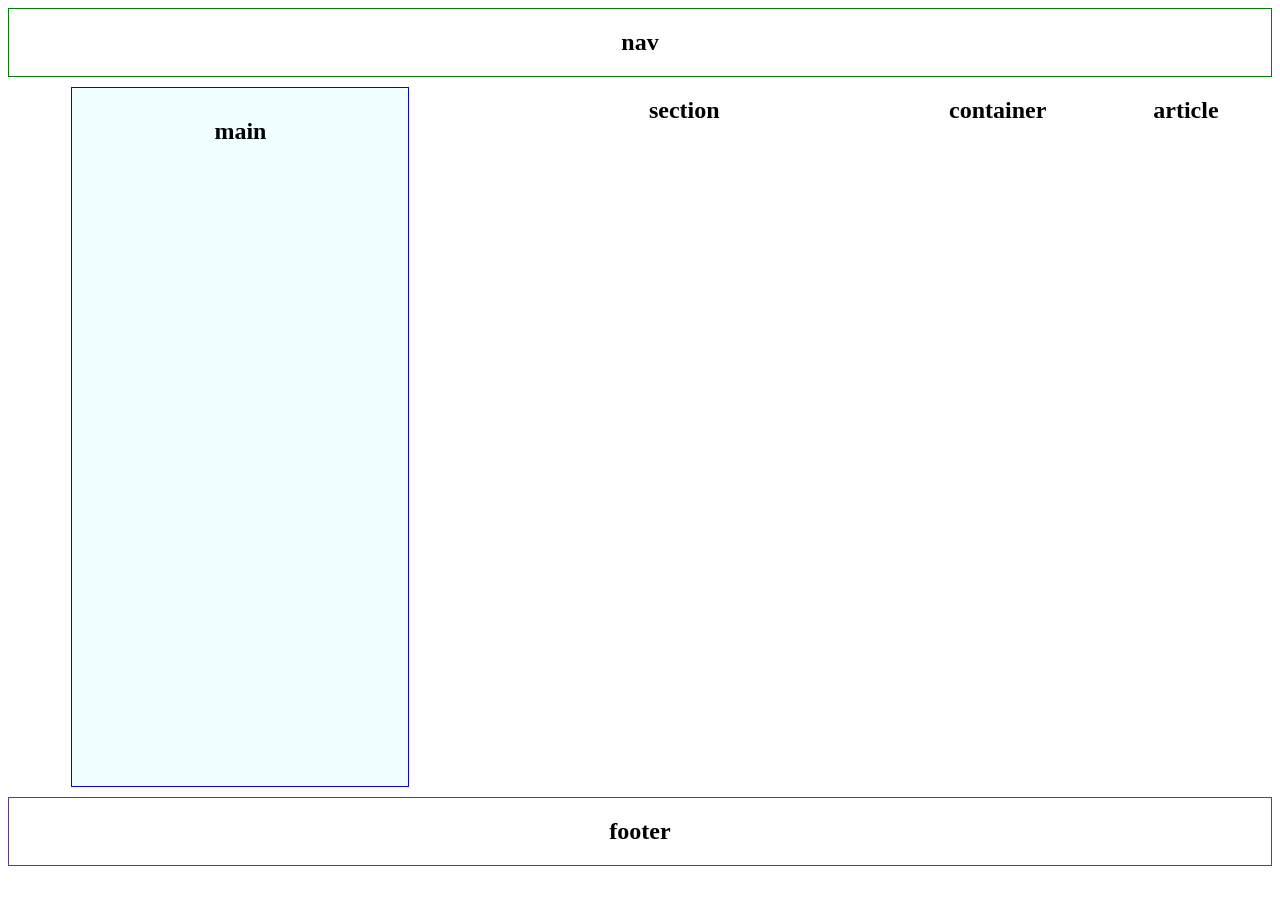
<file: layout3.html>
<!DOCTYPE html>
<html lang="en">
<head>
    <meta charset="UTF-8">
    <meta name="viewport" content="width=device-width, initial-scale=1.0">
    <title>layout2</title>
</head>
    <style>
        Nav{
       text-align: center;
       border: 1px solid green;
        }

        .container {
            display: flex;
            justify-content: space-around;
            width: 100%;
            height: 80vh;
            text-align: center;

        }

        main{
            width: 25%;
            padding: 10px;
            margin: 10px;
            border: 1px solid blue;
            background-color: azure

        }

        section{
            width: 25%;
        }

        footer{
            text-align: center;
            border: 1px solid rebeccapurple;
        }
    </style>
<body>


    <nav>
        <h2>nav</h2>
    </nav>

    <div class="container">
    <main>
        <h2>main</h2>
    </main>

    <section>
        <h2>section</h2>
    </section>

    <container>
        <h2>container</h2>
    </container>

    <article>
        <h2>article</h2>
    </article>
    </div>

    <footer>
        <h2>footer</h2>
    </footer>
 
</body>
</html>
</file>
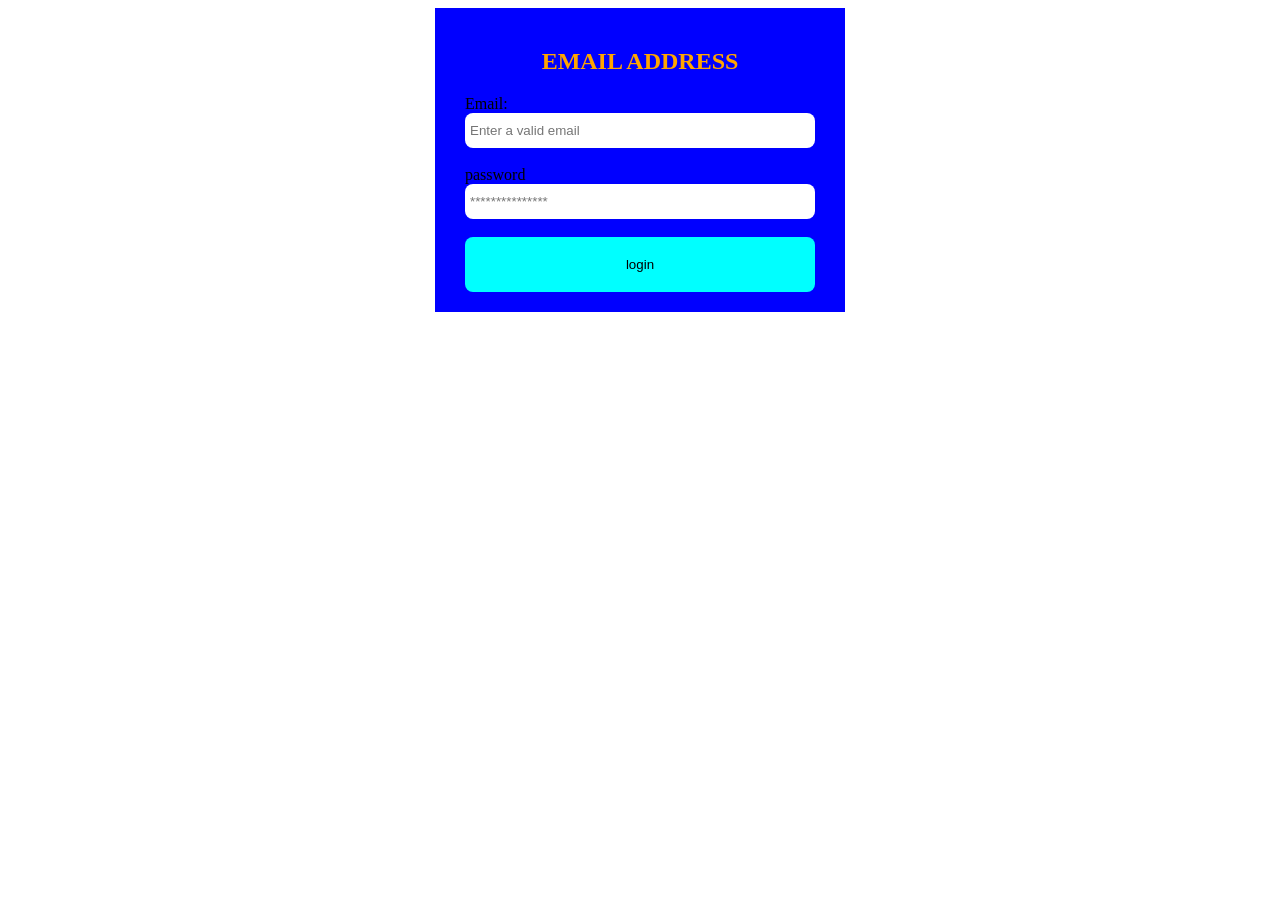
<file: login.html>
<!DOCTYPE html>
<html lang="en">
<head>
    <meta charset="UTF-8">
    <meta name="viewport" content="width=device-width, initial-scale=1.0">
    <title>Document</title>
    <style>
        .login-form{
            display: flex;
            justify-content: center;
        }
        form{
            width: 350px;
            background-color: blue;
            padding: 20px 30px;
            display: flex;
            flex-direction: column;
            
        }
        form h2{
            text-align:center;
            color:orange;
        }
        form input{
            padding: 10px 5px;
            border-radius: 8px;
            border: none;
        }
        .sumbmit-button{
            background-color: aqua;
            color: black;
            padding: 20px 30px;
        } 
    </style>
</head>
<body>
  <div class="login-form">
   <form>
    <h2>EMAIL ADDRESS</h2>
    <label for="email">Email: </label>
    <input type="email" name="email" required placeholder="Enter a valid email">
    <br>
    <label for="password">password</label>
    <input type="password" name="password" placeholder="***************"required>
    <br>
    <input type="submit" value="login" class="sumbmit-button">
   </form>
   
  </div>  
</body>
</html>
</file>
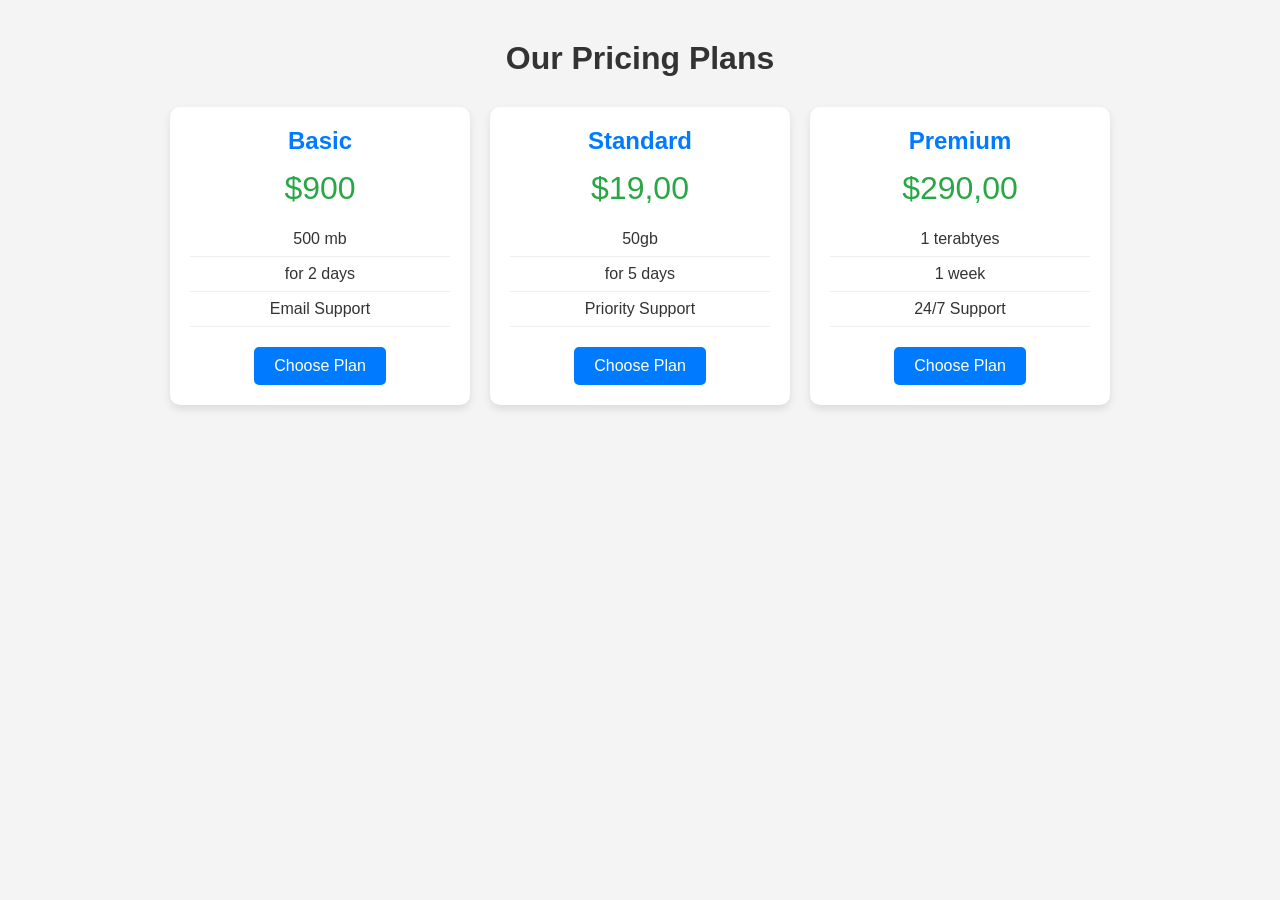
<file: price-card.html>
<!DOCTYPE html>
<html lang="en">
<head>
    <meta charset="UTF-8">
    <meta name="viewport" content="width=device-width, initial-scale=1.0">
    <title>Simple Pricing Cards</title>
    <!-- Link to external CSS -->
    <link rel="stylesheet" href="pricing.css">
</head>
<body>

    <h1>Our Pricing Plans</h1>

    <div class="pricing-container">
        <!-- Basic Plan -->
        <div class="pricing-card">
            <h2>Basic</h2>
            <p class="price">$900</p>
            <ul>
                <li>500 mb</li>
                <li>for 2 days</li>
                <li>Email Support</li>
            </ul>
            <a href="#" class="btn">Choose Plan</a>
        </div>

        <!-- Standard Plan -->
        <div class="pricing-card">
            <h2>Standard</h2>
            <p class="price">$19,00</p>
            <ul>
                <li>50gb</li>
                <li>for 5 days </li>
                <li>Priority Support</li>
            </ul>
            <a href="#" class="btn">Choose Plan</a>
        </div>

        <!-- Premium Plan -->
        <div class="pricing-card">
            <h2>Premium</h2>
            <p class="price">$290,00</p>
            <ul>
                <li>1 terabtyes</li>
                <li>1 week</li>
                <li>24/7 Support</li>
            </ul>
            <a href="#" class="btn">Choose Plan</a>
        </div>
    </div>

</body>
</html>
</file>
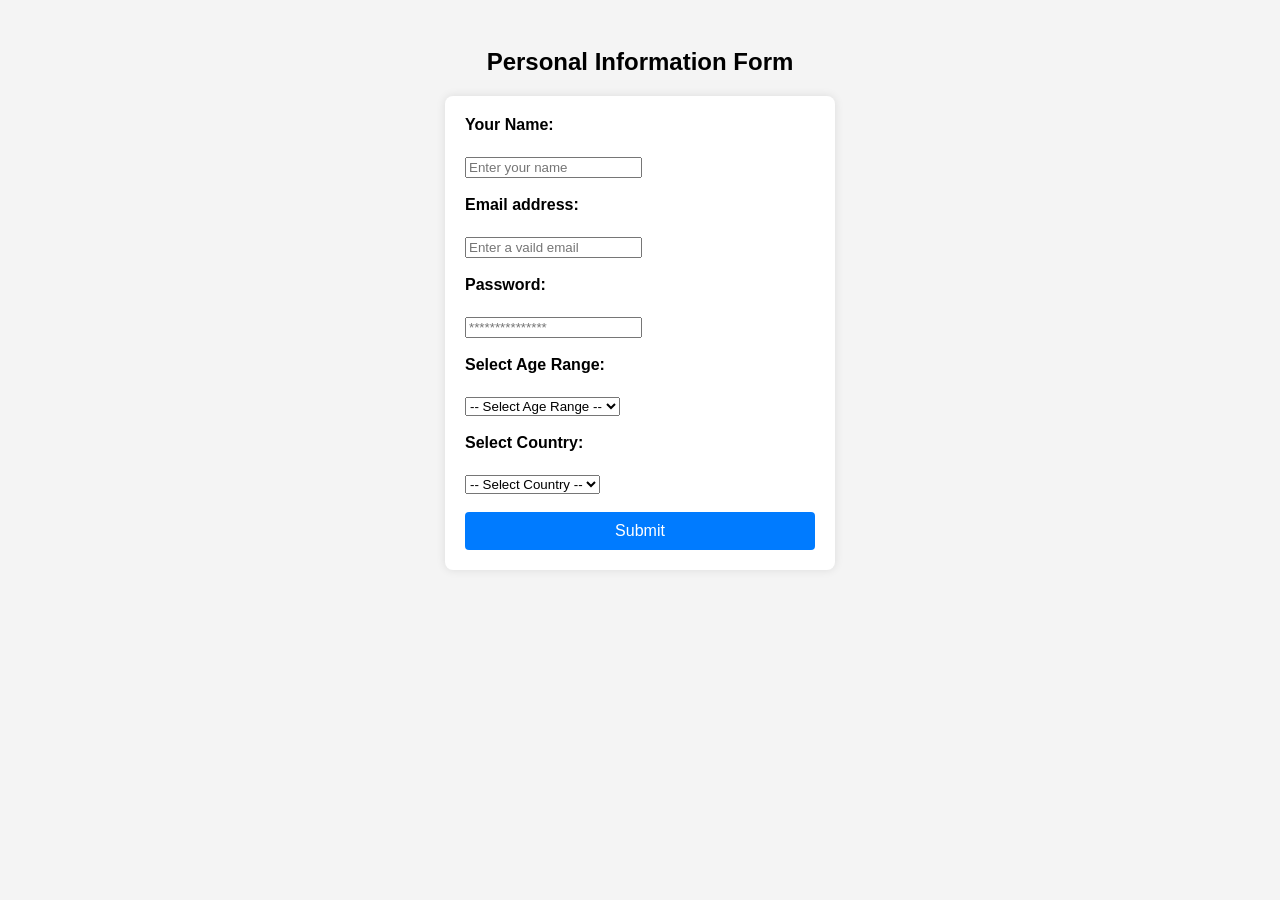
<file: test.html>
<!DOCTYPE html>
<html lang="en">

<head>
    <meta charset="UTF-8">
    <meta name="viewport" content="width=device-width, initial-scale=1.0">
    <title>Simple Form</title>
    <link rel="stylesheet" href="main.css">
</head>

<body>

    <h2>Personal Information Form</h2>

    <!-- Form starts here -->
    <form action="#" method="post">

        <!-- Name input -->
        <label for="name">Your Name:</label><br>
        <input type="text" id="name" name="name" placeholder="Enter your name" required>
        <br><br>

        <!--email address  -->

        <label for="email">Email address:</label><br>
        <input type="text" id="email" required placeholder="Enter a vaild email"><br><br>
        <label for="password">Password:</label><br>
        <input type="password" name="password" placeholder="***************" required>
        <br><br>

        <!-- Age range dropdown -->
        <label for="age">Select Age Range:</label><br>
        <select id="age" name="age" required>
            <option value="">-- Select Age Range --</option>
            <option value="12-18">12 - 18</option>
            <option value="18-25">18 - 25</option>
            <option value="26-35">26 - 35</option>
            <option value="36-50">36 - 50</option>
            <option value="old people">51+</option>
        </select>
        <br><br>

        <!-- Country dropdown -->
        <label for="country">Select Country:</label><br>
        <select id="country" name="country" required>
            <option value="">-- Select Country --</option>
            <option value="us">United States</option>
            <option value="uk">United Kingdom</option>
            <option value="ca">Canada</option>
            <option value="au">Australia</option>
            <option value="in">India</option>
            <option value="nig">Nigeria</option>
            <option value="other">Other</option>
        </select>
        <br><br>

        <!-- Submit button -->
        <button type="submit">Submit</button>
    </form>

</body>

</html>
</file>
<file: pricing.css>
/* Reset some default styles */
* {
    margin: 0;
    padding: 0;
    box-sizing: border-box;
}

body {
    font-family: Arial, sans-serif;
    background: #f4f4f4;
    padding: 40px;
    color: #333;
}

h1 {
    text-align: center;
    margin-bottom: 30px;
}

/* Container for pricing cards */
.pricing-container {
    display: flex;
    flex-wrap: wrap;
    justify-content: center;
    gap: 20px;
}

/* Individual pricing card */
.pricing-card {
    background: #fff;
    border-radius: 10px;
    box-shadow: 0 4px 8px rgba(0,0,0,0.1);
    width: 300px;
    padding: 20px;
    text-align: center;
    transition: transform 0.3s ease;
}

.pricing-card:hover {
    transform: translateY(-5px);
}

.pricing-card h2 {
    margin-bottom: 10px;
    color: #007BFF;
}

.price {
    font-size: 2em;
    margin: 15px 0;
    color: #28a745;
}

ul {
    list-style: none;
    margin-bottom: 20px;
}

ul li {
    padding: 8px 0;
    border-bottom: 1px solid #eee;
}

.btn {
    display: inline-block;
    padding: 10px 20px;
    background: #007BFF;
    color: #fff;
    border-radius: 5px;
    text-decoration: none;
    transition: background 0.3s ease;
}

.btn:hover {
    background: #0056b3;
}

/* Responsive design */
@media (max-width: 768px) {
    .pricing-container {
        flex-direction: column;
        align-items: center;
    }
}
</file>
<file: main.css>
body {
    font-family: 'Segoe UI', Tahoma, Geneva, Verdana, sans-serif;
    background-color: #f4f4f4;
    padding: 20px;
}

form {
    background-color: white;
    padding: 20px;
    border-radius: 8px;
    max-width: 350px;
    margin: auto;
    box-shadow: 0 0 10px rgba(0, 0, 0, 0.1);
}


h2 {
    text-align: center;
    margin-bottom: 20px;
}


label {
    font-weight: bold;
    display: block;
    margin-bottom: 5px;
}


input[type=],
select {
    width: 100%;
    padding: 8px;
    margin-bottom: 15px;
    border: 1px solid #ccc;
    border-radius: 4px;
}


button {
    width: 100%;
    padding: 10px;
    background-color: #007BFF;
    color: white;
    border: none;
    border-radius: 4px;
    font-size: 16px;
    cursor: pointer;
}

button:hover {
    background-color: #148ace;
}
</file>
